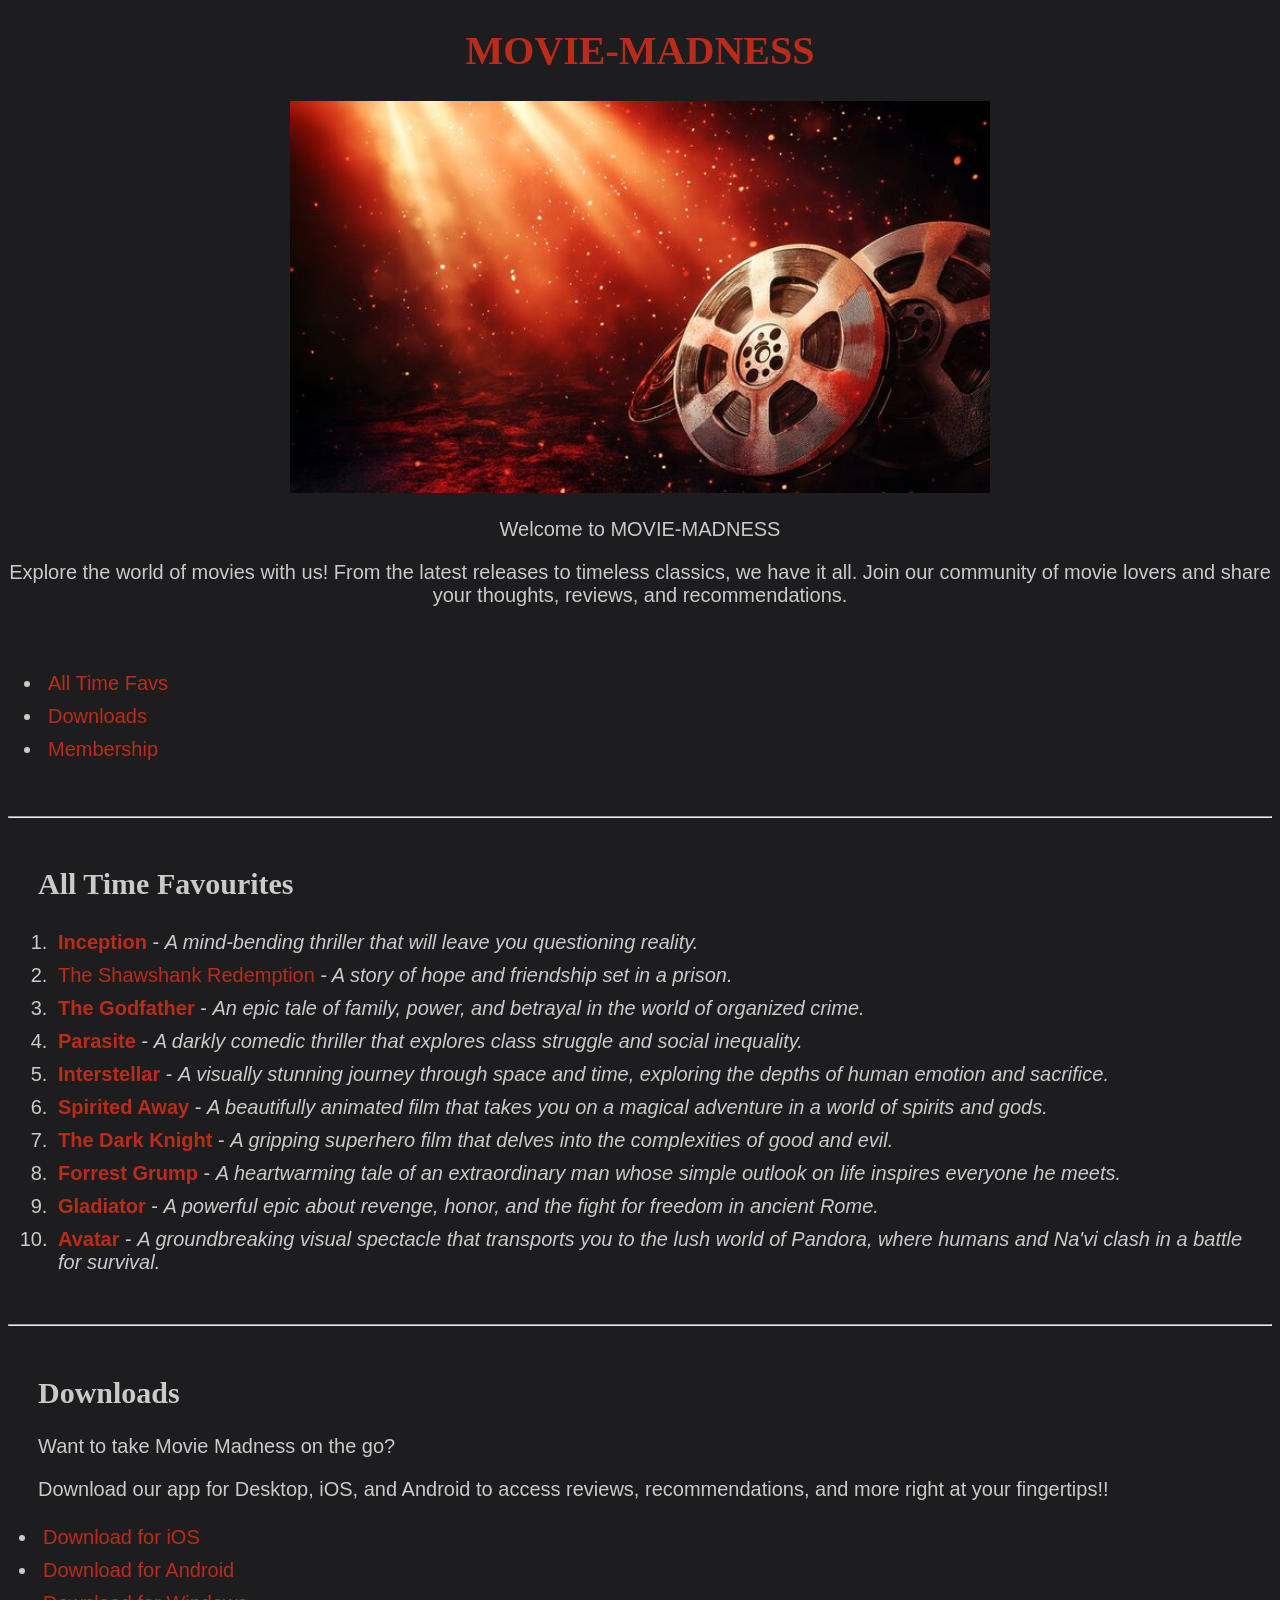
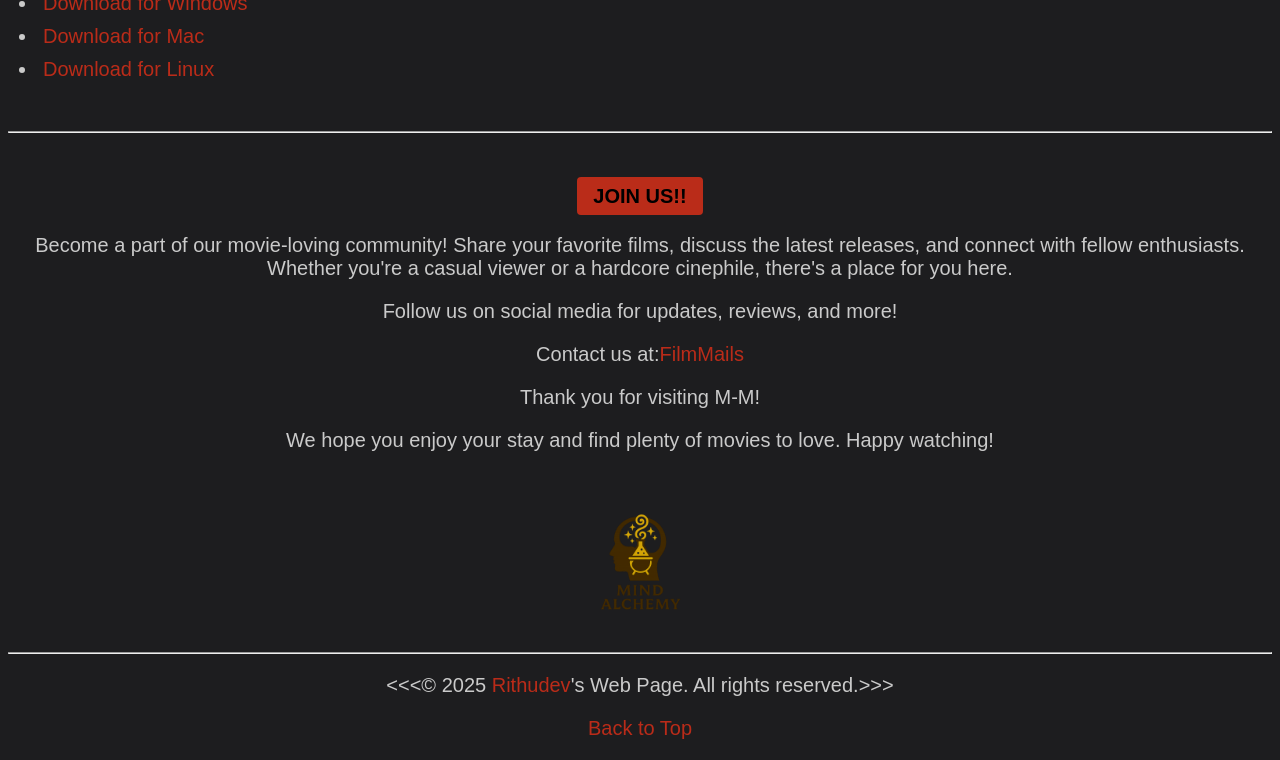
<file: index.html>
<!DOCTYPE html>

<html lang="en">

<head>

    <meta charset="UTF-8">
    <meta name="Rithudev's Web" content="Web Page for cool movies!">
    <title>MOVIE-MADNESS</title>
    <link rel="stylesheet" href="back.css">
    <link rel="icon" href="imgs/logo.png" type="image/png">
    
</head>
<!--- YOU CAN READ THIS???????  -->
<body>
<header>
    <h1>MOVIE-MADNESS</h1>

    <img src="imgs/poster.jpg" alt="first one to move is gay" width="700">

    <p>Welcome to MOVIE-MADNESS</p>
    <p>Explore the world of movies with us! From the latest releases to timeless classics, we have it all. Join our community of movie lovers and share your thoughts, reviews, and recommendations.</p>
</header>

    <nav aria-label="Main Navigation"> 
        <ul>
            <li>
                <a href="#atf" >All Time Favs</a>
            </li>
            <li>
                <a href="#download">Downloads</a>
            </li>
            <li>
                <a href="#join" >Membership</a>
            </li>
        </ul>
    </nav>

    <hr>
<main>
    <section id="atf">

        <h2><strong>All Time Favourites</strong></h2>

        <ol>
            <li><strong><a href="https://www.imdb.com/title/tt1375666/?ref_=nv_sr_srsg_0_tt_4_nm_4_in_0_q_ince" target="_blank">Inception</a></strong> - <em>A mind-bending thriller that will leave you questioning reality.</em></li>

            <li><a href="https://www.imdb.com/title/tt0111161/?ref_=nv_sr_srsg_0_tt_6_nm_2_in_0_q_shawsha" target="_blank">The Shawshank Redemption</a><strong></strong> -<em> A story of hope and friendship set in a prison.</em></li>
            
            <li><strong><a href="https://www.imdb.com/title/tt0068646/?ref_=nv_sr_srsg_3_tt_8_nm_0_in_0_q_godfathe" target="_blank">The Godfather</a></strong> - <em>An epic tale of family, power, and betrayal in the world of organized crime.</em></li>

            <li><strong><a href="https://www.imdb.com/title/tt6751668/?ref_=nv_sr_srsg_0_tt_8_nm_0_in_0_q_parasite" target="_blank">Parasite</a></strong> - <em>A darkly comedic thriller that explores class struggle and social inequality.</em></li>

            <li><strong><a href="https://www.imdb.com/title/tt0816692/?ref_=fn_all_ttl_1" target="_blank">Interstellar</a></strong> - <em>A visually stunning journey through space and time, exploring the depths of human emotion and sacrifice.</em></li>

            <li><strong><a href="https://www.imdb.com/title/tt0245429/?ref_=nv_sr_srsg_0_tt_8_nm_0_in_0_q_spirited" target="_blank">Spirited Away</a></strong> - <em>A beautifully animated film that takes you on a magical adventure in a world of spirits and gods.</em></li>

            <li><strong><a href="https://www.imdb.com/title/tt0468569/?ref_=nv_sr_srsg_0_tt_8_nm_0_in_0_q_dark%2520knight" target="_blank">The Dark Knight</a></strong> - <em>A gripping superhero film that delves into the complexities of good and evil.</em></li>

            <li><strong><a href="https://www.imdb.com/title/tt0109830/?ref_=nv_sr_srsg_1_tt_5_nm_2_in_0_q_forrst" target="_blank">Forrest Grump</a></strong> - <em>A heartwarming tale of an extraordinary man whose simple outlook on life inspires everyone he meets.</em></li>

            <li><strong><a href="https://www.imdb.com/title/tt0172495/?ref_=nv_sr_srsg_0_tt_8_nm_0_in_0_q_gladiator" target="_blank">Gladiator</a></strong> - <em>A powerful epic about revenge, honor, and the fight for freedom in ancient Rome.</em></li>

            <li><strong><a href="https://www.imdb.com/title/tt0499549/?ref_=nv_sr_srsg_0_tt_8_nm_0_in_0_q_avatar" target="_blank">Avatar</a></strong> - <em>A groundbreaking visual spectacle that transports you to the lush world of Pandora, where humans and Na'vi clash in a battle for survival.</em></li>
        </ol>

    </section>

    <hr>

    <section id="download">

        <h2>Downloads</h2>

        <p class="d">Want to take Movie Madness on the go?</p>
        <p class="d">Download our app for Desktop, iOS, and Android to access reviews, recommendations, and more right at your fingertips!!</p>

        <ul>
            <li><a href="imgs/logo.png" download>Download for iOS</a></li>
            <li><a href="imgs/poster.jpg" download>Download for Android</a></li>
            <li><a href="imgs/bgimg.jpg" download>Download for Windows</a></li>
            <li><a href="imgs/vengepic1.jpeg" download>Download for Mac</a></li>
            <li><a href="imgs/vengepic2.png" download>Download for Linux</a></li>
        </ul>

    </section>

    <hr>

    <section id="join">

        <h4><a href="https://roadmap.sh/frontend" target="_blank" class="butlink">JOIN US!!</a></h4>

        <p>Become a part of our movie-loving community! Share your favorite films, discuss the latest releases, and connect with fellow enthusiasts. Whether you're a casual viewer or a hardcore cinephile, there's a place for you here.</p>
        <p>Follow us on social media for updates, reviews, and more!</p>
        <p>Contact us at:<a href="mailto:rithudevabhilash@gmail.com">FilmMails</a></p>
        <p>Thank you for visiting <abbr title="Movie-Madness">M-M</abbr>!</p>
        <p>We hope you enjoy your stay and find plenty of movies to love. Happy watching!</p>

        </section>
        <img src="imgs/logo.png" alt="first one to move is gay" width="100" loading="lazy">
</main>
<hr>

<footer>
    <p>&lt;&lt;&lt;&copy; 2025 <a href="about.html" target="_blank"> Rithudev</a>'s Web Page. All rights reserved.&gt;&gt;&gt;</p>
    <p>
        <a href="#">Back to Top</a>
    </p>
</footer>

    

</body>
</html>
</file>
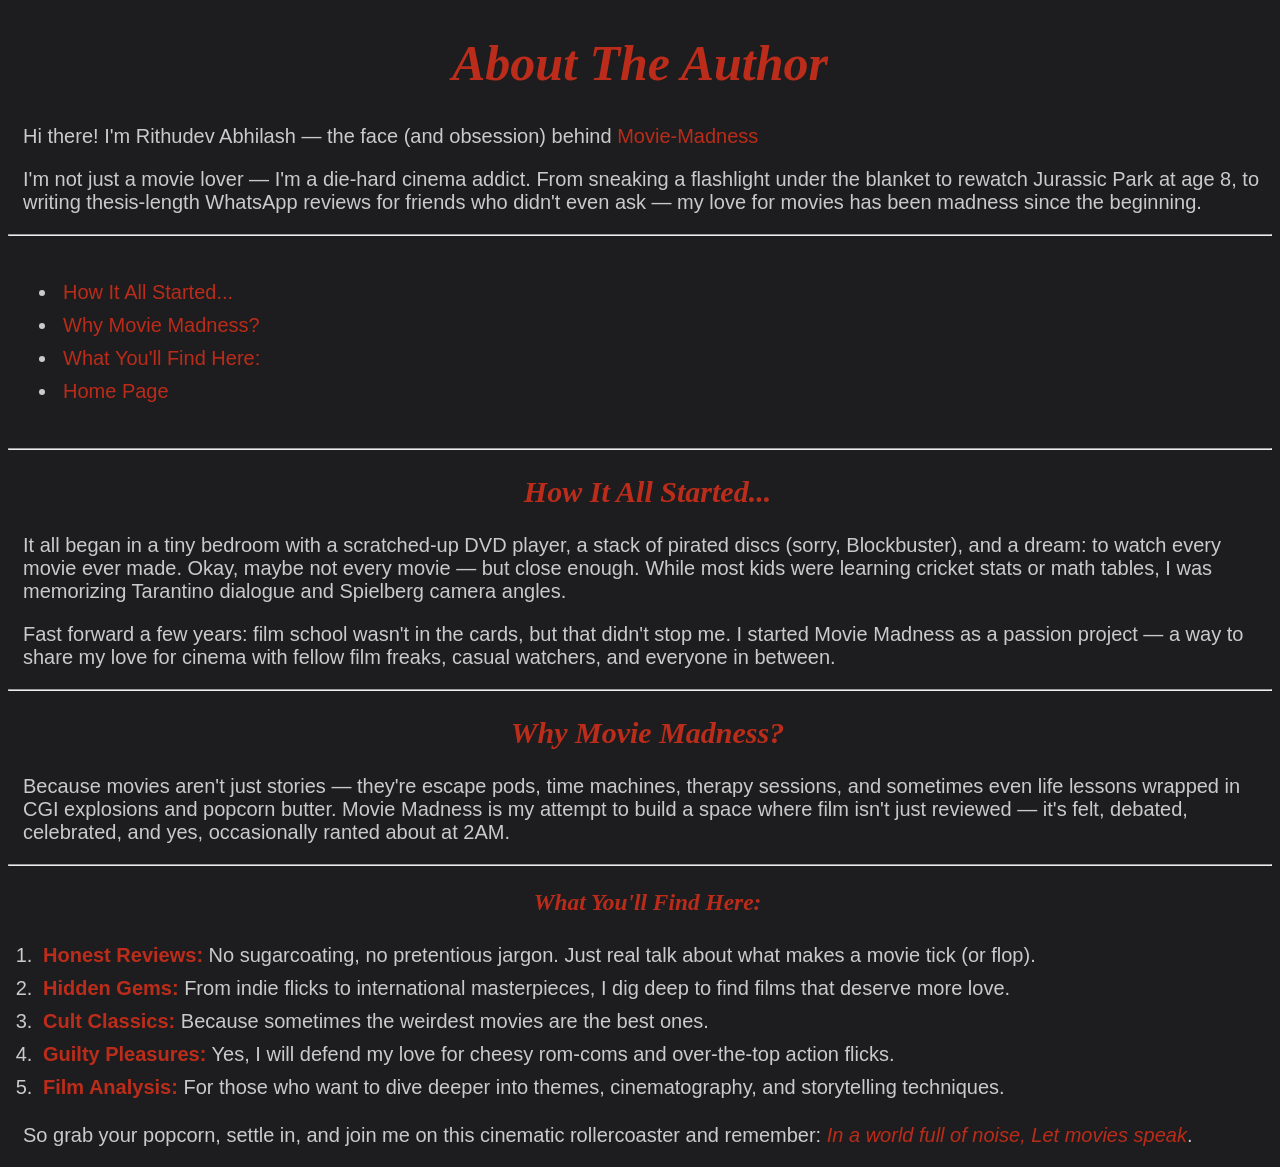
<file: about.html>
<!DOCTYPE html>
<html lang="en">

<!-- This is the author page for Rithudev Abhilash, the creator of Movie Madness. -->
<!-- It provides a brief introduction to the author, how the project started, and what visitors can expect to find on the site. -->

<head>
    <meta charset="UTF-8">
    <meta name="Rithudev's Web" content="Hi this is a page about the author of this website, Rithudev Abhilash.">
    <title>The Author</title>
    <link rel="stylesheet" href="backauthor.css">
    <link rel="icon" href="imgs/logo.png" type="image/png">
</head>

<body>

    <h1><em><strong>About The Author</strong></em></h1> 

        <p>Hi there! I'm Rithudev Abhilash — the face (and obsession) behind <a href="index.html" target="_blank">Movie-Madness</a></p>

        <p>I'm not just a movie lover — I'm a die-hard cinema addict. From sneaking a flashlight under the blanket to rewatch Jurassic Park at age 8, to writing thesis-length WhatsApp reviews for friends who didn't even ask — my love for movies has been madness since the beginning.</p>

<hr>

    <nav >
        <ul>
            <li>
                <a href="#start" >How It All Started...</a>
            </li>
            <li>
                <a href="#madness" >Why Movie Madness?</a>
            </li>
            <li>
                <a href="#mission" >What You'll Find Here:</a>
            </li>
            <li>
                <a href="index.html" >Home Page</a>
            </li>
        </ul>
    </nav>

<hr>

    <section id="start">

        <h2><em><strong>How It All Started...</strong></em></h2>

        <p>It all began in a tiny bedroom with a scratched-up DVD player, a stack of pirated discs (sorry, Blockbuster), and a dream: to watch every movie ever made. Okay, maybe not every movie — but close enough.
        While most kids were learning cricket stats or math tables, I was memorizing Tarantino dialogue and Spielberg camera angles.</p>

        <p>Fast forward a few years: film school wasn't in the cards, but that didn't stop me. I started Movie Madness as a passion project — a way to share my love for cinema with fellow film freaks, casual watchers, and everyone in between.</p>

    </section>

<hr>

    <section id="madness">

        <h2><em><strong>Why Movie Madness?</strong></em></h2>

        <p>Because movies aren't just stories — they're escape pods, time machines, therapy sessions, and sometimes even life lessons wrapped in CGI explosions and popcorn butter.
        Movie Madness is my attempt to build a space where film isn't just reviewed — it's felt, debated, celebrated, and yes, occasionally ranted about at 2AM.</p>

    </section>

<hr>

    <section id="mission">

        <h3><em>What You'll Find Here:</em></h3>
        <ol>
            <li><strong>Honest Reviews:</strong> No sugarcoating, no pretentious jargon. Just real talk about what makes a movie tick (or flop).</li>

            <li><strong>Hidden Gems:</strong> From indie flicks to international masterpieces, I dig deep to find films that deserve more love.</li>

            <li><strong>Cult Classics:</strong> Because sometimes the weirdest movies are the best ones.</li>

            <li><strong>Guilty Pleasures:</strong> Yes, I will defend my love for cheesy rom-coms and over-the-top action flicks.</li>

            <li><strong>Film Analysis:</strong> For those who want to dive deeper into themes, cinematography, and storytelling techniques.</li>

        </ol>

        <p>So grab your popcorn, settle in, and join me on this cinematic rollercoaster and remember: <em>In a world full of noise, Let movies speak</em>.</p>

    </section>

</body>
</html>
</file>
<file: back.css>
html {
    
    background-color: #1d1d1f;
    font-family: "Trebuchet MS", Helvetica, sans-serif;
    font-size: 20px;
    color: #cacaca;
    text-align: center;
    text-decoration: none;

}

h1 {
    font-family: Cambria, Cochin, Georgia, Times, 'Times New Roman', serif;
    color: #c52d19ef;
}

h2 {
    text-align: left;
    padding-left: 15px;
    font-family: Cambria, Cochin, Georgia, Times, 'Times New Roman', serif;
}

h3 {
    text-align: left;
    padding-left: 15px;
    font-family: Cambria, Cochin, Georgia, Times, 'Times New Roman', serif;
}

ul {
    text-align: left;
    padding-left: 15px;
}

ol {
    text-align: left;
    padding-left: 30px;
}

li {
    padding: 5px;
    text-align: left;
}

footer {
    text-align: center;
}

a {
    color: #c52d19ef;
    text-decoration: none;
}

a:hover {
    color: #853030ef;
}

.d {
    text-align: left;
    padding-left: 15px;
}

.butlink {
    padding: 8px 16px; 
    background-color: #c52d19ef; 
    color: #000000; 
    border-radius: 4px;
    text-decoration: none;
}

.butlink:hover {
    background-color: #853030ef;
    color: #ffffff;
}

section {
    padding: 15px;
}

nav {
    text-align: left;
    padding: 20px;
}

abbr {
    text-decoration: none;
}

html {
  scroll-behavior: smooth;
}

img {
    text-align: left;
}
</file>
<file: backauthor.css>
html {
    
    background-color: #1d1d1f;
    font-family: "Trebuchet MS", Helvetica, sans-serif;
    font-size: 20px;
    color: #cacaca;
    text-align: center;
    text-decoration: none;

}

h1 {
    font-family: Cambria, Cochin, Georgia, Times, 'Times New Roman', serif;
    color: #c52d19ef;
    text-align: center;
    font-size: 2.5em;
}

h2 {
    text-align: center;
    padding-left: 15px;
    font-family: Cambria, Cochin, Georgia, Times, 'Times New Roman', serif;
    color: #c52d19ef;
}

h3 {
    text-align: center;
    padding-left: 15px;
    font-family: Cambria, Cochin, Georgia, Times, 'Times New Roman', serif;
    color: #c52d19ef;
}

p {
    text-align: left;
    padding-left: 15px;
    color: #cacaca;
}

ol {
    text-align: left;
    padding-left: 30px;
}

strong {
    color: #c72e1aef;
}

li {
    padding: 5px;
    text-align: left;
}

footer {
    text-align: left;
    padding-left: 15px;
}

em {
    color: #c52d19ef;
}

a {
    color: #c52d19ef;
    text-decoration: none;
}

a:hover {
    color: #853030ef;
}

nav {
    text-align: left;
    padding: 10px;
}

html {
  scroll-behavior: smooth;
}
</file>
